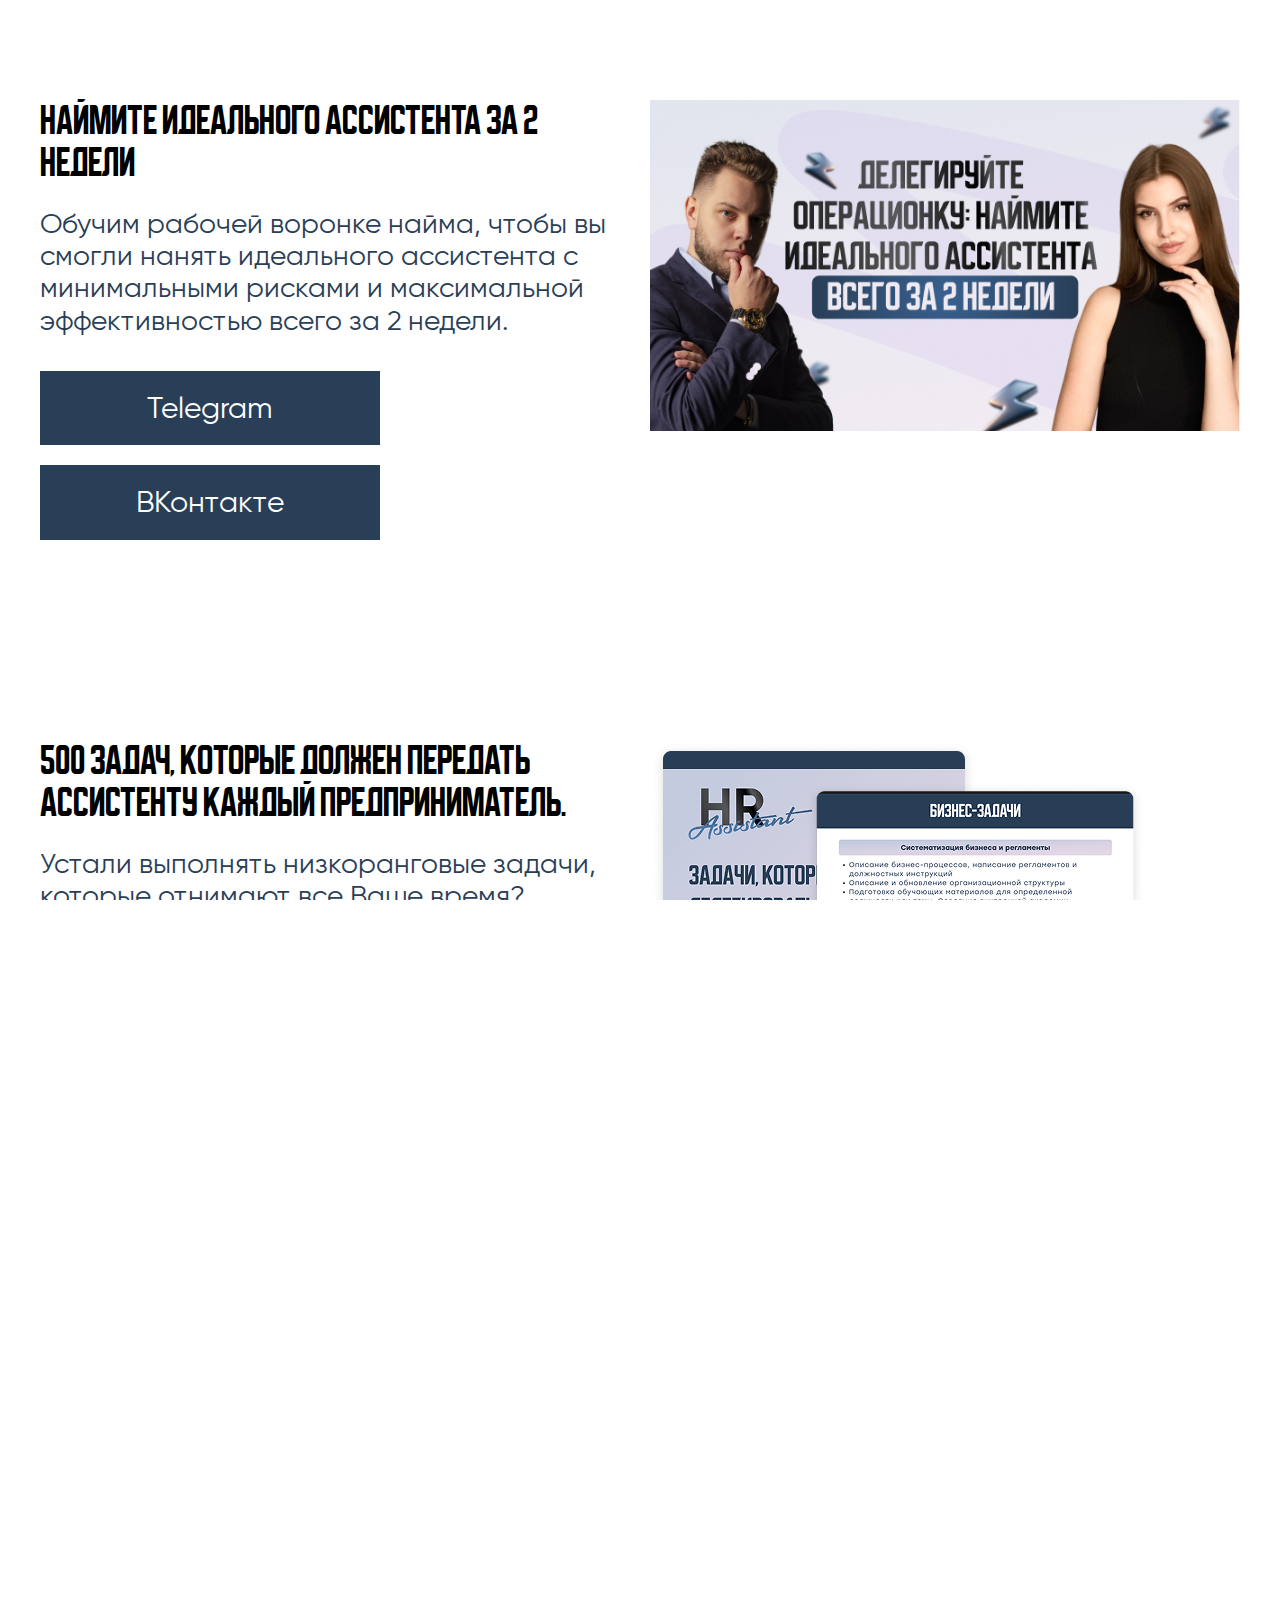
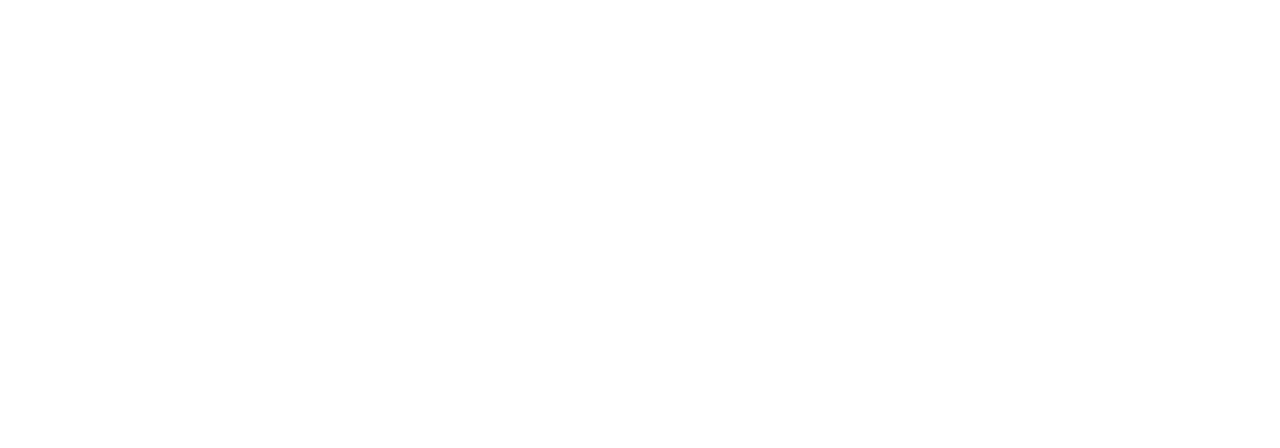
<file: index.html>
<!DOCTYPE html>
<html lang="ru" class="page">
  <head>
    <meta charset="UTF-8" />
    <meta
      name="viewport"
      content="width=device-width, user-scalable=no, initial-scale=1.0, maximum-scale=1.0, minimum-scale=1.0"
    />
    <meta http-equiv="X-UA-Compatible" content="ie=edge" />
    <link
      rel="stylesheet"
      href="https://cdn.jsdelivr.net/npm/swiper@11/swiper-bundle.min.css"
    />
    <link rel="stylesheet" href="./css/vendor.css" />
    <link rel="stylesheet" href="./css/main.css" />
    <title>Подберем ассистента за 14 дней!</title>
  </head>
  <body class="page__body">
    <section class="screen-1">
      <div class="container">
        <div class="wrapper">
          <div class="lside">
            <div class="title">НАЙМИТЕ ИДЕАЛЬНОГО АССИСТЕНТА ЗА 2 НЕДЕЛИ</div>

            <p>
              Обучим рабочей воронке найма, чтобы вы смогли нанять идеального
              ассистента с минимальными рисками и максимальной эффективностью
              всего за 2 недели.
            </p>

            <div class="actions">
              <a class="btn" href="">Telegram</a>
              <a class="btn" href="">ВКонтакте</a>
            </div>
          </div>
          <div class="image">
            <img src="./image/1.png" alt="" />
          </div>
        </div>
      </div>
    </section>

    <section class="screen-1">
      <div class="container">
        <div class="wrapper">
          <div class="lside">
            <div class="title">
              500 задач, которые должен передать ассистенту каждый
              предприниматель.
            </div>

            <p>
              Устали выполнять низкоранговые задачи, которые отнимают все Ваше
              время? Составьте список дел, которые сможете делегировать прямо
              сейчас
            </p>

            <div class="actions">
              <a class="btn" href="">Telegram</a>
              <a class="btn" href="">ВКонтакте</a>
            </div>
          </div>
          <div class="image">
            <img src="./image/2.png" alt="" />
          </div>
        </div>
      </div>
    </section>

    <section class="screen-1">
      <div class="container">
        <div class="wrapper">
          <div class="lside">
            <div class="title">
              Не понимаете, как работать с ассистентом и что с ним в принципе
              делать?
            </div>

            <p>Забирай шаблон регламента работы с ассистентом по ссылке</p>

            <div class="actions">
              <a class="btn" href="">Telegram</a>
              <a class="btn" href="">ВКонтакте</a>
            </div>
          </div>
          <div class="image">
            <img src="./image/3.png" alt="" />
          </div>
        </div>
      </div>
    </section>

    <script src="https://cdn.jsdelivr.net/npm/swiper@11/swiper-bundle.min.js"></script>
    <script src="./js/script.js"></script>
  </body>
</html>
</file>
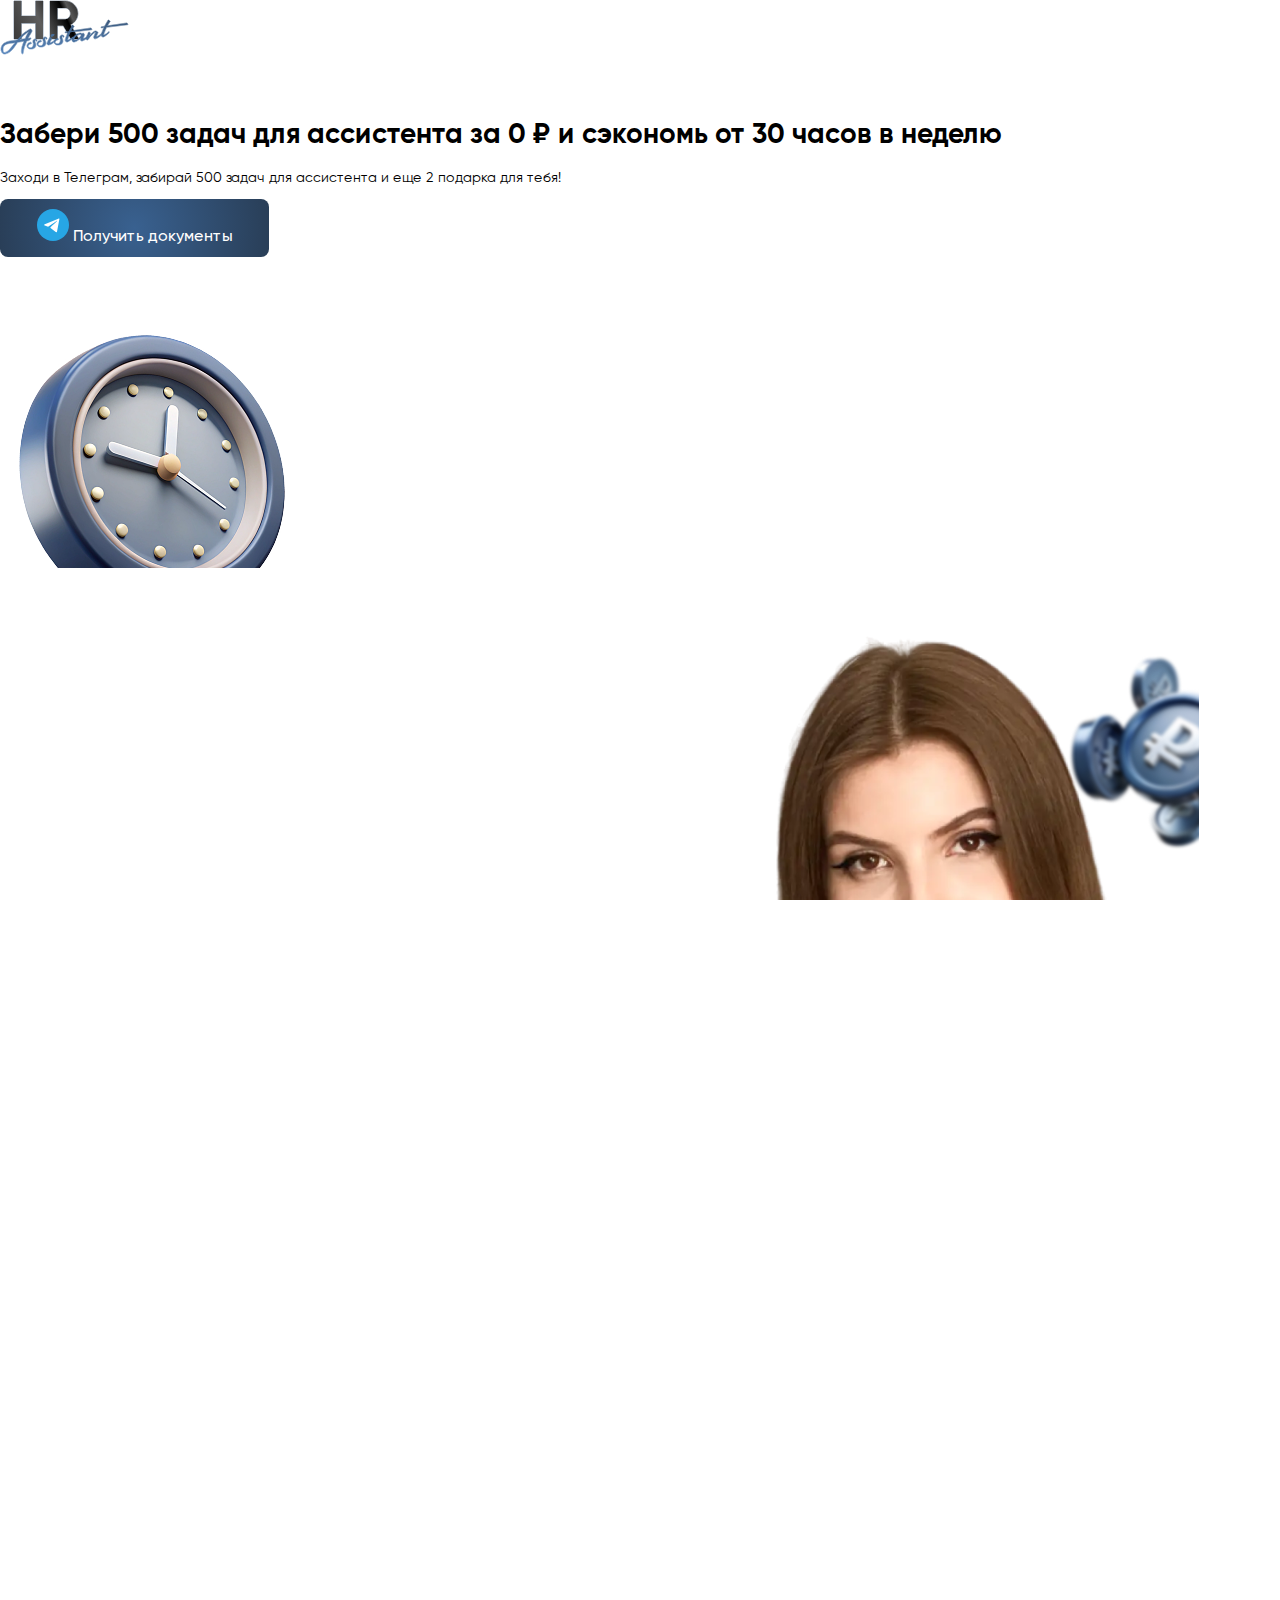
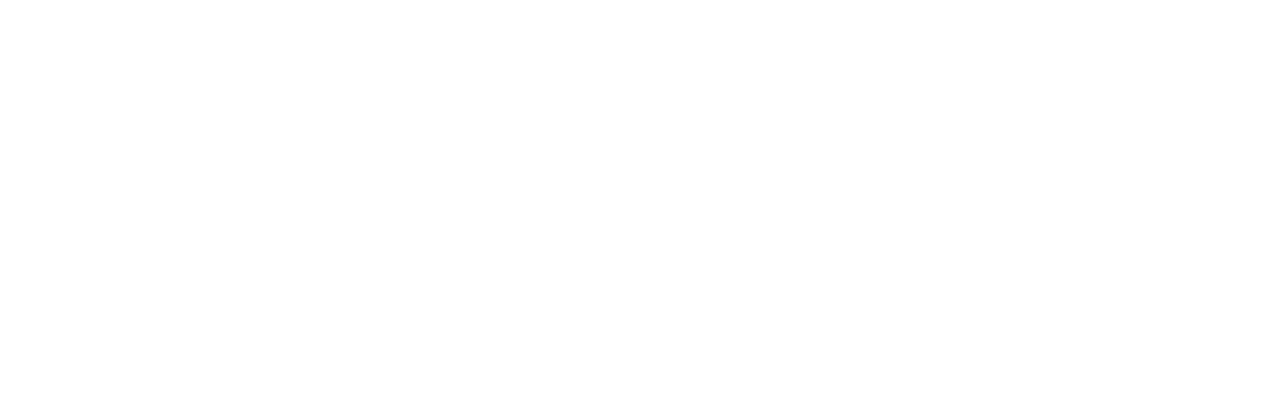
<file: old.html>
<!DOCTYPE html>
<html lang="ru" class="page">
  <head>
    <meta charset="UTF-8" />
    <meta
      name="viewport"
      content="width=device-width, user-scalable=no, initial-scale=1.0, maximum-scale=1.0, minimum-scale=1.0"
    />
    <meta http-equiv="X-UA-Compatible" content="ie=edge" />
    <link rel="stylesheet" href="./css/vendor.css" />
    <link rel="stylesheet" href="./css/main.css" />
    <title>Подберем ассистента за 14 дней!</title>
  </head>
  <body class="page__body">
    <main class="main">
      <section class="screen">
        <div class="screen__wrapper">
          <a class="logo" href="">
            <img
              src="./image/logo.svg"
              width="130"
              height="55"
              alt="hr assistant"
            />
          </a>

          <div class="content" style="margin-top: 60px">
            <h1 class="title">
              Забери 500 задач для ассистента
              <span>за 0 ₽ и сэкономь от 30 часов</span> в неделю
            </h1>
            <p class="subtitle">
              Заходи в Телеграм, забирай 500 задач для ассистента и еще 2
              подарка для тебя!
            </p>

            <div class="actions">
              <button class="btn-reset btn-default btn-screen">
                <svg
                  width="32"
                  height="32"
                  viewBox="0 0 32 32"
                  fill="none"
                  xmlns="http://www.w3.org/2000/svg"
                >
                  <rect width="32" height="32" rx="16" fill="#27A6E5" />
                  <path
                    d="M22.3992 10.0818L19.9949 22.6338C19.9949 22.6338 19.6585 23.5041 18.7343 23.0867L13.1869 18.682L13.1612 18.6691C13.9105 17.9723 19.7211 12.5621 19.9751 12.3169C20.3682 11.9371 20.1242 11.711 19.6677 11.9979L11.0847 17.6424L7.77333 16.4886C7.77333 16.4886 7.25222 16.2966 7.20209 15.8793C7.1513 15.4612 7.79048 15.2351 7.79048 15.2351L21.2897 9.75113C21.2897 9.75113 22.3992 9.24632 22.3992 10.0818Z"
                    fill="white"
                  />
                </svg>
                <span>Получить документы</span>
              </button>
            </div>
          </div>
        </div>
        <div class="screen-decor">
          <img src="image/decor.png" alt="" style="display: block" />
        </div>
        <div class="screen-image">
          <img src="./image/main-image.png" class="desk-img" alt="" />
          <img src="./image/mobile-img.png" class="mobile-img" alt="" />
        </div>
      </section>
    </main>
  </body>
</html>
</file>
<file: css/main.css>
:root {
  --font-family: 'Gilroy', sans-serif;
  --second-family: 'Buyan', sans-serif;
  --third-family: 'DAMN', sans-serif;
  --font3: 'Golos', sans-serif;
  --content-width: 1460px;
  --container-offset: 10px;
  --container-width: calc(var(--content-width) + (var(--container-offset) * 2));
  --white: #fff;
  --black: #000;
  --accent-color: #293e57;
  --gradient-accent: #0c0c0c
    radial-gradient(circle at center, rgb(57, 97, 144) 0%, rgb(41, 62, 87) 100%);
  --gradient-light: linear-gradient(
      174deg,
      #c4cbde 0%,
      #d7d2e2 47%,
      #e5d8e7 100%
    ),
    #fff;

  --kobaltovo-siniy: #1e213d;
  --chernyy: #171717;
  --belyy: #fff;
}

/* stylelint-disable */
/* stylelint-disable */
/* stylelint-disable */
.custom-checkbox__field:checked + .custom-checkbox__content::after {
  opacity: 1;
}

.custom-checkbox__field:focus + .custom-checkbox__content::before {
  outline: 2px solid #f00;
  outline-offset: 2px;
}

.custom-checkbox__field:disabled + .custom-checkbox__content {
  opacity: 0.4;
  pointer-events: none;
}

/* stylelint-disable */
/* stylelint-disable */
/* stylelint-disable value-keyword-case */
@font-face {
  font-family: 'Buyan';
  src: url('../fonts/Buyan-Bold.woff2') format('woff2'),
    url('../fonts/Buyan-Bold.woff') format('woff');
  font-weight: bold;
  font-style: normal;
  font-display: swap;
}
@font-face {
  font-family: 'Buyan';
  src: url('../fonts/Buyan-Thin.woff2') format('woff2'),
    url('Buyan-Thin.woff') format('woff');
  font-weight: 100;
  font-style: normal;
  font-display: swap;
}

@font-face {
  font-family: 'Buyan';
  src: url('../fonts/Buyan-Regular.woff2') format('woff2'),
    url('../fonts/Buyan-Regular.woff') format('woff');
  font-weight: normal;
  font-style: normal;
  font-display: swap;
}

@font-face {
  font-family: 'Gilroy';
  src: url('../fonts/gilroy-medium.woff2') format('woff2'),
    url('../fonts/gilroy-medium.woff') format('woff'); /* Firefox >= 3.6, any other modern browser */
  font-weight: 500;
  font-style: normal;
  font-display: swap;
}
@font-face {
  font-family: 'Gilroy';
  src: url('../fonts/gilroy-regular.woff2') format('woff2'),
    url('../fonts/gilroy-regular.woff') format('woff'); /* Firefox >= 3.6, any other modern browser */
  font-weight: 400;
  font-style: normal;
  font-display: swap;
}
@font-face {
  font-family: 'Gilroy';
  src: url('../fonts/gilroy-bold.woff2') format('woff2'),
    url('../fonts/gilroy-bold.woff') format('woff'); /* Firefox >= 3.6, any other modern browser */
  font-weight: 700;
  font-style: normal;
  font-display: swap;
}
@font-face {
  font-family: 'DAMN';
  src: url('../fonts/DAMN-Regular.woff2') format('woff2'),
    url('../fonts/DAMN-Regular.woff') format('woff');
  font-weight: normal;
  font-style: normal;
  font-display: swap;
}
html {
  -webkit-box-sizing: border-box;
  box-sizing: border-box;
  overflow-x: hidden;
}

*,
*::before,
*::after {
  -webkit-box-sizing: inherit;
  box-sizing: inherit;
}

.page {
  height: 100%;
  font-family: var(--font-family, sans-serif);
  -webkit-text-size-adjust: 100%;
  overflow-x: hidden;
  scroll-behavior: auto !important;
}

.page__body {
  margin: 0;
  min-width: 320px;
  height: 100vh;
  font-size: 14px;
  overflow-x: hidden;
  background: #fff;
  background-size: cover;
}

img {
  height: auto;
  max-width: 100%;
  -o-object-fit: cover;
  object-fit: cover;
}

a {
  text-decoration: none;
}

.is-hidden {
  display: none !important; /* stylelint-disable-line declaration-no-important */
}

.btn-reset {
  border: none;
  padding: 0;
  background-color: transparent;
  cursor: pointer;
}

.list-reset {
  list-style: none;
  margin: 0;
  padding: 0;
}

.input-reset {
  -webkit-appearance: none;
  -moz-appearance: none;
  appearance: none;
  border: none;
  border-radius: 0;
  background-color: #fff;
}
.input-reset::-webkit-search-decoration,
.input-reset::-webkit-search-cancel-button,
.input-reset::-webkit-search-results-button,
.input-reset::-webkit-search-results-decoration {
  display: none;
}

.visually-hidden {
  position: absolute;
  overflow: hidden;
  margin: -1px;
  border: 0;
  padding: 0;
  width: 1px;
  height: 1px;
  clip: rect(0 0 0 0);
}

.js-focus-visible :focus:not(.focus-visible) {
  outline: none;
}

.centered {
  text-align: center;
}

.dis-scroll {
  position: fixed;
  left: 0;
  top: 0;
  overflow: hidden;
  width: 100%;
  height: 100vh;
  -ms-scroll-chaining: none;
  overscroll-behavior: none;
}

.page--ios .dis-scroll {
  position: relative;
}

@media (max-width: 768px) {
  .hidden-sm {
    display: none !important;
  }
}

.btn-default {
  font-family: var(--font-family);
  font-weight: 500;
  font-size: 16px;
  line-height: 130%;
  text-align: center;
  color: var(--white);
  border-radius: 8px;
  padding: 10px 37px;
  background: #0c0c0c
    radial-gradient(circle at center, rgb(57, 97, 144) 0%, rgb(41, 62, 87) 100%);
  position: relative;
  overflow: hidden;
  border: none;
  cursor: pointer;
}
.btn-default span {
  position: relative;
  z-index: 2;
  pointer-events: none;
}
.btn-default:before {
  content: '';
  position: absolute;
  top: 0;
  left: 0;
  width: 0%;
  height: 100%;
  background: #516f93;
  border-radius: inherit;
  z-index: 1;
  -webkit-transition: 0.3s ease;
  transition: 0.3s ease;
}
@media (any-hover: hover) {
  .btn-default:hover:before {
    width: 100%;
  }
}

.btn-default-second {
  font-family: var(--font-family);
  font-weight: 700;
  font-size: 16px;
  line-height: 160%;
  color: #fff;
  border: none;
  background: #0c0c0c
    radial-gradient(circle at center, rgb(57, 97, 144) 0%, rgb(41, 62, 87) 100%);
  border-bottom: 4.66px solid #516f93;
  border-radius: 12px;
  padding: 23px 58px;
  cursor: pointer;
  position: relative;
}
@media (max-width: 767px) {
  .btn-default-second {
    padding: 24px 28px;
    font-size: 14px;
  }
}
.btn-default-second span {
  position: relative;
  z-index: 2;
  pointer-events: none;
}
.btn-default-second:before {
  content: '';
  position: absolute;
  bottom: 1px;
  left: 0;
  width: 0%;
  height: 0%;
  background: #516f93;
  border-radius: 12px;
  z-index: 1;
  -webkit-transition: 0.3s ease;
  transition: 0.3s ease;
}
@media (any-hover: hover) {
  .btn-default-second:hover:before {
    width: 100%;
    height: 100%;
  }
}

svg > * {
  -webkit-transition: 0.3s ease;
  transition: 0.3s ease;
}

@media (any-hover: hover) {
  .whatsap--link:hover svg path {
    fill: #fff;
  }
  .whatsap--link:hover svg rect {
    fill: #4ecd31;
    fill-opacity: 1;
  }
}

@media (any-hover: hover) {
  .telegram--link:hover svg path {
    fill: #fff;
  }
  .telegram--link:hover svg rect {
    fill: #4da2ea;
    fill-opacity: 1;
  }
}

.container {
  max-width: 1220px;
  padding: 0 10px;
  margin: 0 auto;
}

.container-fluid {
  max-width: 1420px;
  padding: 0 10px;
  margin: 0 auto;
}

.screen-1 {
  padding-top: 100px;
  padding-bottom: 100px;
  .wrapper {
    display: grid;
    grid-template-columns: 1fr 1fr;
    gap: 20px;
    @media (max-width: 992px) {
      display: flex;
      flex-direction: column-reverse;
    }
  }

  .lside {
    display: flex;
    flex-direction: column;
  }

  .title {
    font-family: var(--second-family);
    font-weight: 700;
    font-size: 40px;
    line-height: 105%;
    text-transform: uppercase;
    color: #000;
    margin-bottom: 24px;
  }
  p {
    font-family: var(--font-family);
    font-weight: 400;
    font-size: 28px;
    color: #293e57;
    margin: 0;
    margin-bottom: 34px;
    flex: 1 1 auto;
  }
  .actions {
    display: flex;
    gap: 20px;
    flex-direction: column;
    margin-top: auto;
    a {
      font-family: var(--font-family);
      font-weight: 400;
      font-size: 30px;
      color: #fff;
      background: #293e57;
      padding: 20px;
      max-width: 340px;
      text-align: center;
      transition: 0.3s ease;
      @media (any-hover: hover) {
        &:hover {
          opacity: 0.7;
        }
      }
      @media (max-width: 992px) {
        width: 100%;
        max-width: 100%;
      }
    }
  }
}
</file>
